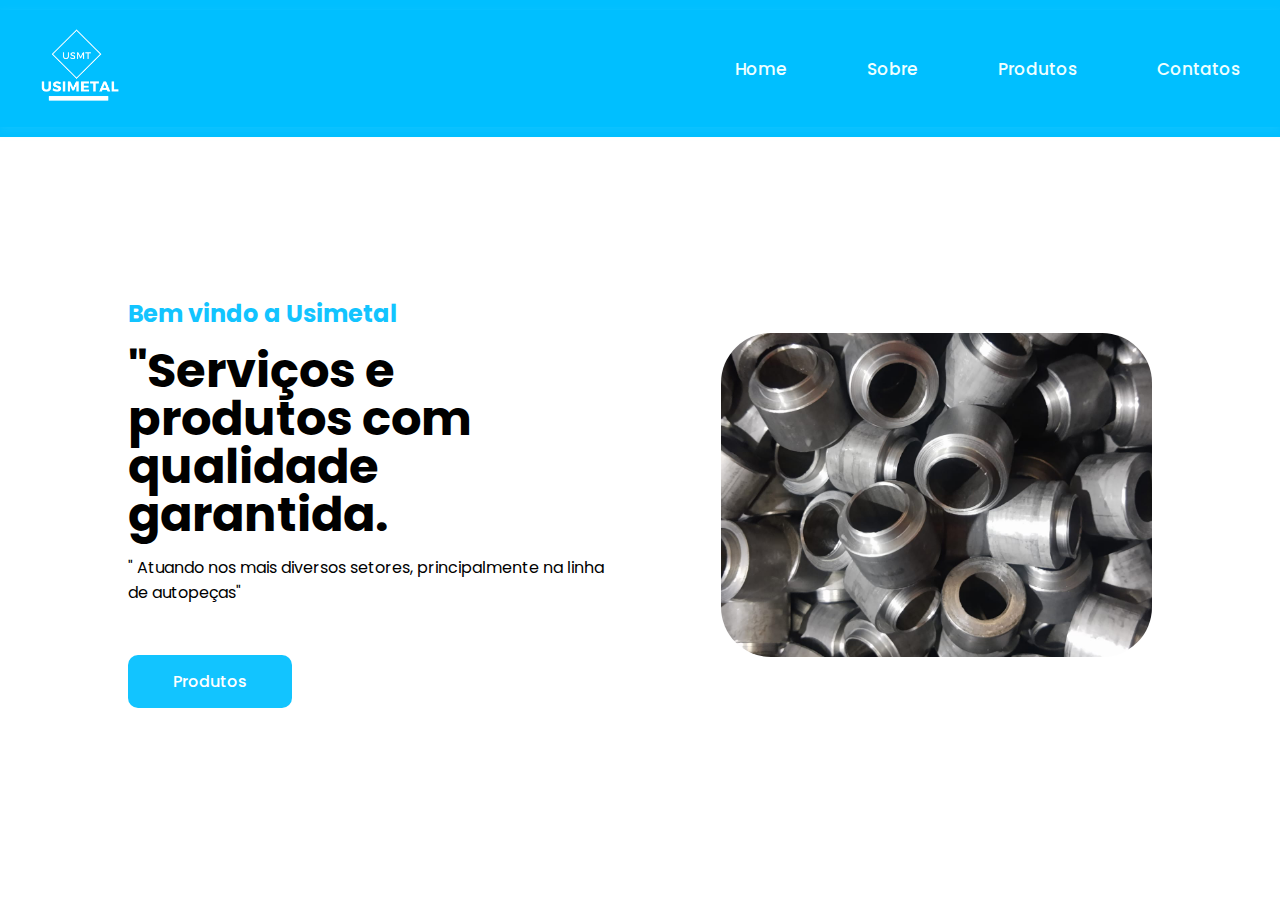
<file: HomePage/index.html>
<!DOCTYPE html>
<html lang="pt-br">
<head>
   <meta charset="UTF-8">
    <meta http-equiv="x-ua-Corpatible"content="IE-edge">
    <meta name="viewport" content="width=device-width, initial-scale=1.0">
    <link rel="shortcut icon" href="/Images/Logo UsiMetal.png" type="image/x-icon">
    <link rel="stylesheet" href="/standard.css">
    <link rel="stylesheet" href="style.css">
    <link href='https://unpkg.com/boxicons@2.1.4/css/boxicons.min.css' rel='stylesheet'>       
    <title>Usimetal</title>
</head>
<body>
  <header class="header">
    <nav class="navigation">
      <div class="logo-escrito sumiu"><a href="/HomePage/index.html"><p>Usimetal</p></a></div>
      <a href="/HomePage/index.html"><img src="/Images/Logo UsiMetal White.png" alt="Logo da USIMETAL" class="Logo"></a> 
      <ul class="nav-menu">
      <li class="nav-item"><a href="/HomePage/index.html">Home</a></li>
      <li class="nav-item"><a href="/SobrePage/sobrePage.html">Sobre</a></li>
      <li class="nav-item"><a href="/ServicePage/servicePage.html">Produtos</a></li>
      <li class="nav-item"><a href="/Contact Page/contactPage.html">Contatos</a></li>
      </ul>
    <div class="menu">
      <span class="bar"></span>
      <span class="bar"></span>
      <span class="bar"></span>
    
      </div>
      </nav>
    </header>
<main>
  <section class="home">
    <div class="home-text">
<h4 class="text-h4">Bem vindo a Usimetal</h4>
<h1 class="text-h1">"Serviços e produtos com qualidade garantida.</h1>
<p>" Atuando nos mais diversos setores, principalmente na linha de autopeças"</p>
<a href="/ServicePage/servicePage.html" class="home-btn">Produtos</a>    
</div>
   <div class="home-img">
    <img src="/Images/Images-HomePage/imagen2.jpeg" alt="metal">
   </div>
  </section>
</main> 
<script src="/scriptStandard.js"></script>
<script src="script.js"></script>
</body>
</html>
</file>
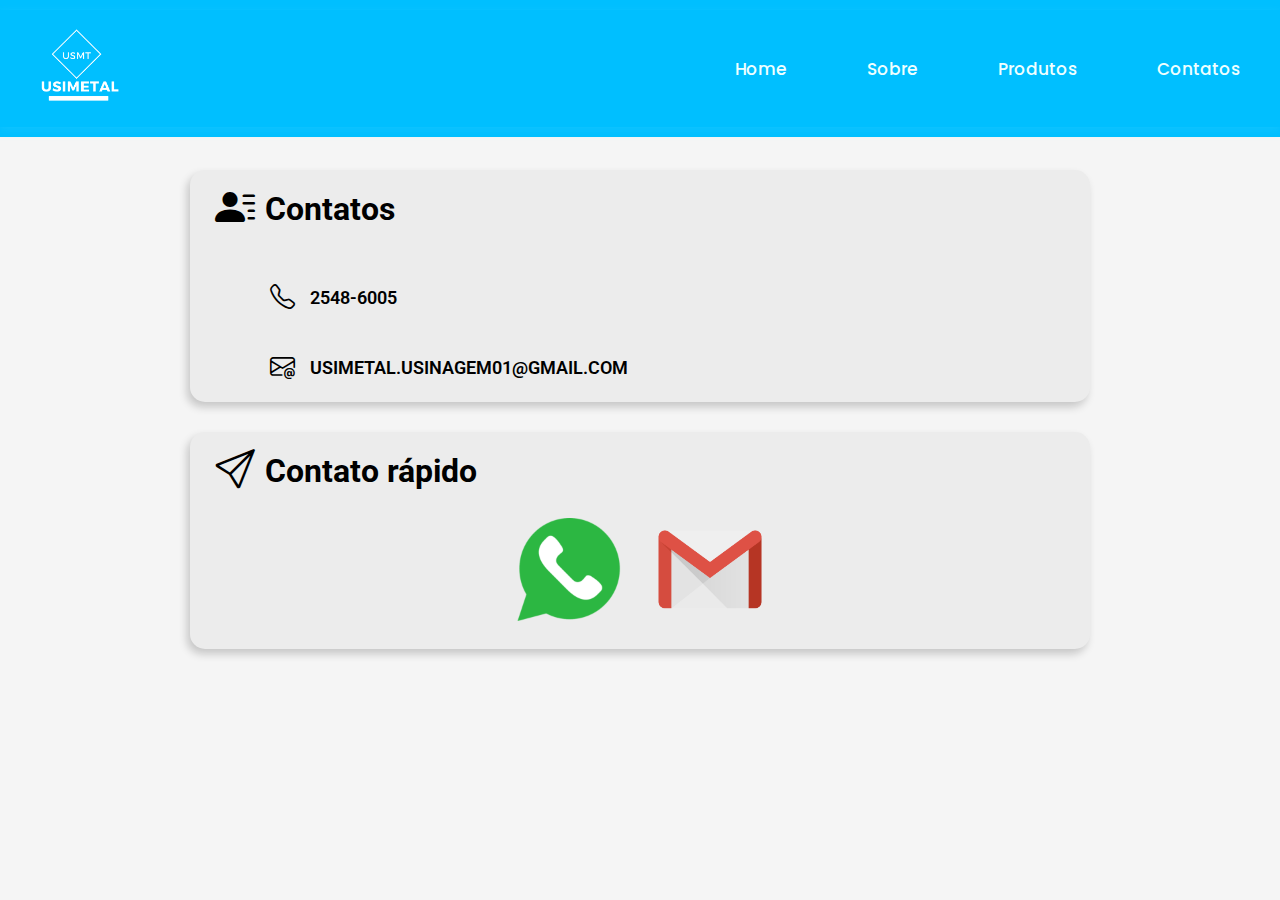
<file: Contact Page/contactPage.html>
<!DOCTYPE html>
<html lang="pt-br">
<head>
    <meta charset="UTF-8">
    <meta name="viewport" content="width=device-width, initial-scale=1.0">
    <link rel="stylesheet" href="C:\Users\51056303\Desktop\UsiMetalPage-master\standard.css">

    <!-- Bootstrap -->
    <link rel="stylesheet" href="https://cdn.jsdelivr.net/npm/bootstrap-icons@1.10.5/font/bootstrap-icons.css">
    <!-- Bootstrap -->

    <link rel="stylesheet" href="/standard.css"/>
    <link rel="stylesheet" href="contact-style.css">
    <title>Usimetal</title>
</head>
<body>
    <header class="header">
        <nav class="navigation">
          <div class="logo-escrito sumiu"><a href="/HomePage/index.html"><p>Usimetal</p></a></div>
          <a href="/HomePage/index.html"><img src="/Images/Logo UsiMetal White.png" alt="Logo da USIMETAL" class="Logo"></a> 
          <ul class="nav-menu">
          <li class="nav-item"><a href="/HomePage/index.html">Home</a></li>
          <li class="nav-item"><a href="/SobrePage/sobrePage.html">Sobre</a></li>
          <li class="nav-item"><a href="/ServicePage/servicePage.html">Produtos</a></li>
          <li class="nav-item"><a href="/Contact Page/contactPage.html">Contatos</a></li>
          </ul>
        <div class="menu">
          <span class="bar"></span>
          <span class="bar"></span>
          <span class="bar"></span>
        
          </div>
          </nav>
        </header>
    <main>
        <div class="main-center">
            <div class="contatos-titulo">
                <i class="titulo bi bi-person-lines-fill"></i>
                <h1>Contatos</h1>
            </div>
            <div class="contatos">
                <div class="contato-wpp">
                    <i class="icon telefone bi bi-telephone"></i>
                    <!-- <p>Telefone:</p> -->
                    <p class="usimetalNumero">2548-6005</p>
                </div>
                <div class="contato-mail">
                    <i class="icon email bi bi-envelope-at"></i>
                    <!-- <p>Email:</p> -->
                    <p class="usimetalEmail">USIMETAL.USINAGEM01@GMAIL.COM</p>
                </div>
            </div>
        </div>

        <div class="main-center main-center2">
            <div class="contatos-titulo-rapidos contatos-titulo">
                <i class="titulo rapido bi bi-send"></i>
                <h1>Contato rápido</h1>
            </div>
            <div class="contatos-rapidos">
                <a href="https://wa.me/" target="_blank"><img class="img-rapido wppPng" src="/Images/Images-ContactPage/wppPng.png" alt="Whatsapp"></a>
                <a href="mailto:USIMETAL.USINAGEM01@GMAIL.COM" target="_blank"><img class="img-rapido mailPng" src="/Images/Images-ContactPage/gmailPng.png" alt="Gmail"></a>
            </div>
        </div>
    </main>
    <script src="/scriptStandard.js"></script>
    <script src="/HomePage/script.js"></script>
</body>
</html>
</file>
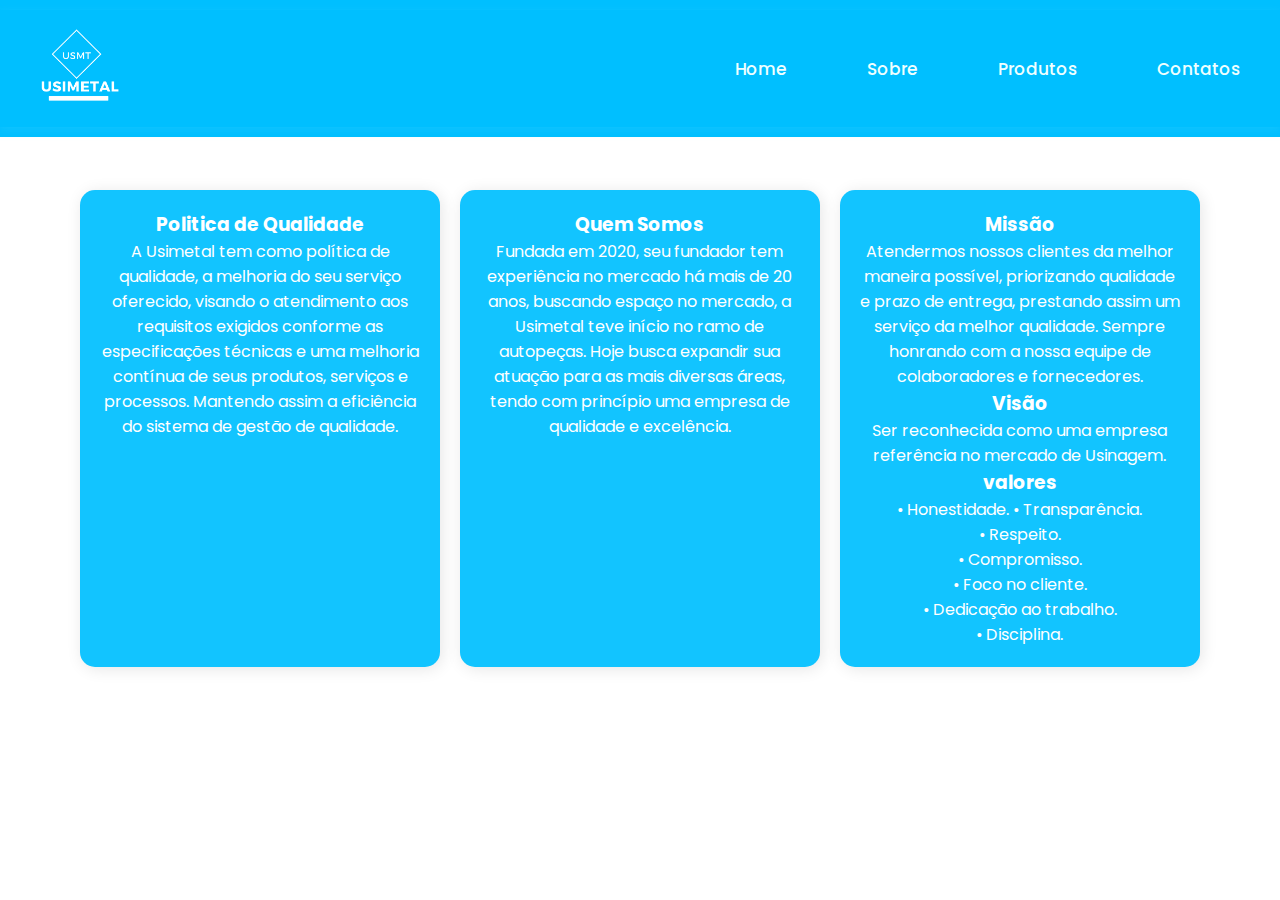
<file: SobrePage/sobrePage.html>
<!DOCTYPE html>
<html lang="pt-br">
<head>
    <meta charset="UTF-8">
    <meta http-equiv="X-UA-Compatible" content="IE=edge">
    <meta name="viewport" content="width=device-width, initial-scale=1.0">
    <link rel="stylesheet" href="/standard.css">
    <link rel="stylesheet" href="sobre-style.css">
    <title>Usimetal</title>
</head>
<body>
    <header class="header">
        <nav class="navigation">
          <div class="logo-escrito sumiu"><a href="/HomePage/index.html"><p>Usimetal</p></a></div>
          <a href="/HomePage/index.html"><img src="/Images/Logo UsiMetal White.png" alt="Logo da USIMETAL" class="Logo"></a> 
          <ul class="nav-menu">
          <li class="nav-item"><a href="/HomePage/index.html">Home</a></li>
          <li class="nav-item"><a href="/SobrePage/sobrePage.html">Sobre</a></li>
          <li class="nav-item"><a href="/ServicePage/servicePage.html">Produtos</a></li>
          <li class="nav-item"><a href="/Contact Page/contactPage.html">Contatos</a></li>
          </ul>
        <div class="menu">
          <span class="bar"></span>
          <span class="bar"></span>
          <span class="bar"></span>
        
          </div>
          </nav>
        </header>

    <main class="secao4" id="sobre">
        <div class="secao4-div">
            <!-- Card 1 -->
            <div class="secao4-div-card">
                
                <h3>Politica de Qualidade</h3>
                <p>A Usimetal tem como política de qualidade, a melhoria do seu serviço oferecido, visando o atendimento aos requisitos exigidos conforme as especificações técnicas e uma melhoria contínua de seus produtos, serviços e processos. Mantendo assim a eficiência do sistema de gestão de qualidade.

    </p>
            </div>
    
            <!-- Card 2 -->
            <div class="secao4-div-card">
                
                <h3>Quem Somos</h3>
                <p>Fundada em 2020, seu fundador tem experiência no mercado há mais de 20 anos, buscando espaço no mercado, a Usimetal teve início no ramo de autopeças. Hoje busca expandir sua atuação para as mais diversas áreas, tendo com princípio uma empresa de qualidade e excelência.  </p>
            </div>
    
            <!-- Card 3 -->
            <div class="secao4-div-card">
                <h3>Missão</h3>
                <P>Atendermos nossos clientes da melhor maneira possível, priorizando qualidade e prazo de entrega, prestando assim um serviço da melhor qualidade. Sempre honrando com a nossa equipe de colaboradores e fornecedores. </P>
                <h3>Visão</h3>
                <p>
                    Ser reconhecida como uma empresa referência no mercado de Usinagem.
  
                </p>
                <h3>valores</h3>
                <p>• Honestidade.
    • Transparência.<br>
    • Respeito.<br>
    • Compromisso.<br>
    • Foco no cliente.<br>
    • Dedicação ao trabalho.<br>
    • Disciplina.<br>
     </p>
            </div>
        </div>
    </main>
    <script src="/HomePage/script.js"></script>
    <script src="/scriptStandard.js"></script>
</body>
</html>
</file>
<file: standard.css>
@import url('https://fonts.googleapis.com/css2?family=Poppins:ital,wght@0,300;0,500;0,600;1,400;1,700&display=swap');

*{
    margin: 0;
    padding: 0;
    list-style: none;
    text-decoration: none; 
    box-sizing: border-box;  
}

/* CABECALHO E RODAPE */

header{
    padding: 10px 0;
    background-color: rgb(0, 191, 255);
    position: fixed;
    left: 0;
    top: 0;
    width: 100%;
    z-index: 9;  
    transition: all 0.5s;
    font-family: 'Poppins', sans-serif;   
}

header{
 
    background-color: rgb(0, 191, 255);
}

.navigation{
    display: flex;
    align-items:center;
    justify-content: space-between;
    padding: 18px 40px;
    box-shadow: 0 0.1rem 0.5rem #12c4ff;
    width: 100%;
    
   
}

.Logo{ 
    width: 80px;
    transition: all 0.5s;
}

.navigation ul{
    display: flex;
    align-items: center;
    gap: 5rem;
}
.navigation ul li a, .logo-escrito p{
    color: azure;
    font-size: 17px;
    font-weight: 500;
    all: 0.5s;
}
.navigation ul li a:hover{
    color: white ;
    border-bottom: 1px solid white;
}
.menu{
    cursor: pointer;
    display: none;
}
.menu .bar{
    display: block;
    width: 28px;
    height: 3px;
    border-radius: 3px;
    background: whitesmoke;
    margin: 5px auto;
    transition: all 0.3s;

}
.menu .bar:nth-last-child(1),
.menu .bar:nth-last-child(3){
    background: white;
}

footer{
    padding: 10px 0;
    background-color: rgb(0, 191, 255);

    display: flex;
    align-items: top;
    justify-content: start;
    gap: 20px;
    
    color: white;
}

footer > section{
    margin-left: 20px;
}

.rodape-titulo{
    font-size: 14px;
    margin-bottom: 10px;
}

.rodape-paragrafo{
    font-size: 12px;
    margin-bottom: 2px;
}

/* Responsividade */

@media (max-width:785px){
    .navigation{
        padding: 18px 20px;
    }
.menu{
    display: block;
}
.menu.ativo .bar:nth-child(1){
    transform: translateY(8px) rotate(45deg);
}
.menu.ativo .bar:nth-child(2){
    opacity: 0;
}
.menu.ativo .bar:nth-child(3){
    transform: translateY(-8px) rotate(-45deg);
}
.nav-menu{
    position: fixed; 
    right: 100%;
    top: 70px;
    width: 100%;
    height: 100%;
    flex-direction: column;
    background:#12c4ff ;
    gap: -10px;
    transition: 0.3s;
}
.nav-menu.ativo{
    right: 0;
}
.nav-item{
    margin: 16px;
}

/*MAIN*/
.home{
    padding: 100px 2%;
    flex-direction: column;
    text-align: center;
    overflow: hidden;
    gap: 6rem;
}
.home .text-h4{
    font-size: 15px;
}
.home .text-h1{
    font-size: 2.5rem;
    line-height: 3rem;
}
.hom p{
    font-size: 15px;
    
}
.home-slide{
    width: 125%;
}
}

/* CABECALHO E RODAPE */

.sumiu{
    display: none;
    transition: all 0.5s;
}

.header-small{
    padding: 0px;
}
</file>
<file: HomePage/style.css>
@import url('https://fonts.googleapis.com/css2?family=Poppins:ital,wght@0,300;0,500;0,600;1,400;1,700&display=swap');



*{
    margin: 0;
    padding: 0;
    box-sizing: border-box;
    font-family: 'Poppins', sans-serif;                   
    list-style: none;
    text-decoration: none;
    transition: all 0.5s;
}   

.home{
    width: 100%;
    height: 100vh;
    display: flex;
    align-items: center;
    justify-content: space-between;
    padding: 0px  10%;
    padding-top: 90px;

}

.home-text{
    max-width: 37rem;
}
.home-text .text-h4{
    font-size: 1.5rem;
    color: #12c4ff;
    margin-bottom: 1rem;

}
.home-text .text-h1{
    font-size: 3rem;
    margin-bottom: 1rem;
    line-height: 3rem;
}

.home-text p{
    margin-bottom: 4rem;
}
.home-btn{
    padding: 15px 45px;
    background-color: #12c4ff;
    color: white;
    border-radius: 10px;
    font-weight: 500;
    transition: all 0.5s;
}
.home-img img{
    width: 80%;
    display: block;
    margin-left: auto;
    margin-right: 0;
    border-radius: 50px;
}
</file>
<file: Contact Page/contact-style.css>
@import url('https://fonts.googleapis.com/css2?family=Roboto:wght@300;400;500&display=swap');

*{
    margin: 0;
    padding: 0;
    list-style: none;
    text-decoration: none;
    box-sizing: border-box; 
    
    --cor-fundo: rgb(0, 191, 255);
    --cor-nova: #57aeff;
    --fonte-contact: 'Roboto', sans-serif;
}

body{
    padding-top: 170px;
    background:whitesmoke ;
}

main{
    display: flex;
    flex-direction: column;
    align-items: center;
    gap: 30px;

    font-family: var(--fonte-contact)
}

.main-center{
    padding-top: 15px;
    background-color: rgb(236, 236, 236);
    box-shadow: -3px 5px 8px rgba(0, 0, 0, 0.192);
    width: 900px;
    border-radius: 15px;
}

.contatos-titulo{
    display: flex;
    gap: 10px;
    align-items: center;
    margin-left: 25px;
    margin-bottom: 30px;
}

.titulo{
    font-size: 40px;
}

.contatos > div{
    display: flex;
    gap: 15px;
    align-items: center;

    margin-left: 80px;
    height: 70px;
    border-radius: 10px;
}

.usimetalEmail, .usimetalNumero{
    font-weight: 600;
}

.contatos-rapidos{
    display: flex;
    align-items: center;
    justify-content: center;
    height: 110px;
    margin-bottom: 15px;
    padding-bottom: 15px;

    gap: 30px;
}

.icon{
    font-size: 25px;
}

p{
    font-size: 18px;
    font-weight: 500;
}

.img-rapido{
    width: 110px;
    transition: 0.1s;
}

/* Ações */
.img-rapido:hover{
    width: 90px;
}

/* Responsividade */
@media (max-width:911px){

    .main-center{
        width: 550px;
    }

    .contatos-rapidos{
        height: 300px;
    }

    .contatos-rapidos{
        flex-direction: column;

    }
}

@media (max-width:580px){

    .main-center{
        width: 370px;
    }

    i.titulo{
        font-size: 30px;
    }

    .contatos-titulo > h1{
        font-size: 20px;
    }

    .img-rapido{
        width: 90px;
    }

    p{
        font-size: 12px;
    }

    .contatos-rapidos{
        height: 250px;
    }

}
</file>
<file: SobrePage/sobre-style.css>
@import url('https://fonts.googleapis.com/css2?family=Poppins:ital,wght@0,300;0,500;0,600;1,400;1,700&display=swap');  

*{
    margin: 0;
    padding: 0;
    list-style: none;
    text-decoration: none; 
    box-sizing: border-box;  
}

main{
    padding-top: 170px;
}


.secao4 {
    margin: 0;
    font-family: 'Poppins', sans-serif;
    color: white;
}

.secao4-div {
    display: flex;
    flex-wrap: wrap;
    justify-content: center;
    padding: 10px;
    text-align: center;
}

.secao4-div-card {
    display: flex;
    flex-direction: column;
    align-items: center;
    width: calc(100% / 3 - 60px);
    margin: 10px;
    padding: 20px;
    box-shadow: 2px 2px 16px 0px rgba(0, 0, 0, 0.1);
    border-radius: 15px;
    background-color: #12c4ff;
    transition: all 0.5s ease;
}

.secao4-div-card:hover {
    transform: scale(1.1);
    z-index: 1;
}

.secao4-div-card img {
    width: 20%;
    height: auto;
}

.secao4-div-card h3 {
    margin-bottom: 0px;
}

/* Estilos para dispositivos móveis */
@media (max-width: 768px) {
    .secao4-div-card {
        width: 100%;
    }
}
</file>
